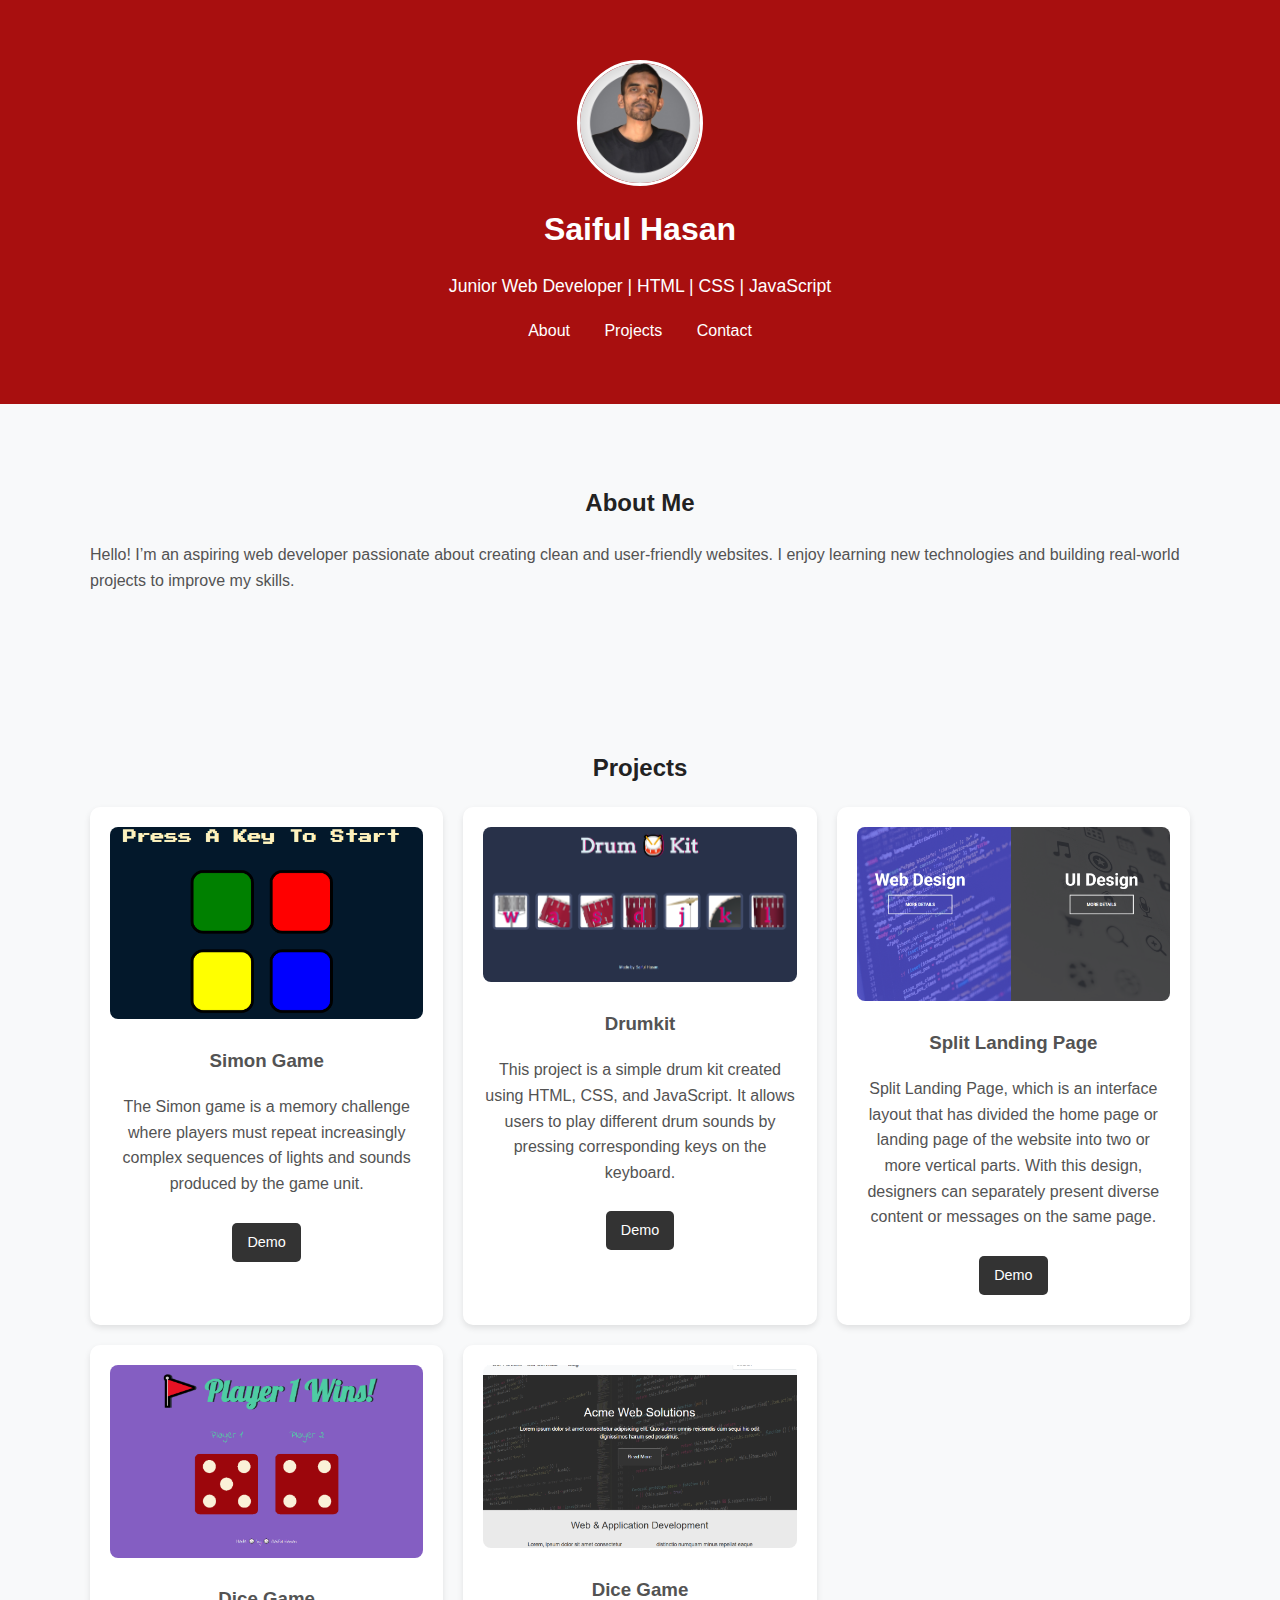
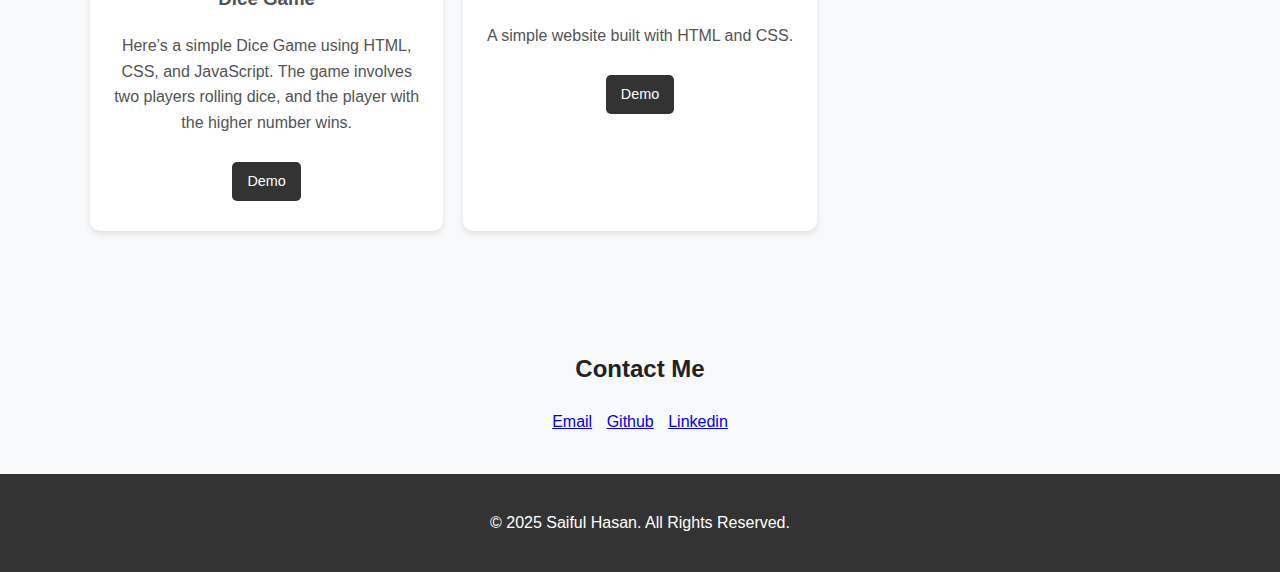
<file: index.html>
<!DOCTYPE html>
<html lang="en">

<head>
  <meta charset="UTF-8">
  <meta name="viewport" content="width=device-width, initial-scale=1.0">
  <title>Saiful Hasan | Web Developer</title>
  <link rel="icon" href="images/profile-photo.jpg">
  <link rel="stylesheet" href="style.css">
</head>

<body>
  <!-- Header -->
  <header>
    <div class="container">
      <img src="images/profile-photo.jpg" alt="Your Photo" class="profile-img">
      <h1>Saiful Hasan</h1>
      <p>Junior Web Developer | HTML | CSS | JavaScript</p>
      <nav>
        <a href="#about">About</a>
        <a href="#projects">Projects</a>
        <a href="#contact">Contact</a>
      </nav>
    </div>
  </header>

  <!-- About -->
  <section id="about">
    <div class="container">
      <h2>About Me</h2>
      <p>Hello! I’m an aspiring web developer passionate about creating clean and user-friendly websites. I enjoy
        learning new technologies and building real-world projects to improve my skills.</p>
    </div>
  </section>

  <!-- Projects -->
  <section id="projects">
    <div class="container">
      <h2>Projects</h2>
      <div class="projects">
        <div class="project">
          <img src="images/Screenshot 2025-08-25 151038.png" alt="Project One">
          <h3>Simon Game</h3>
          <p>The Simon game is a memory challenge where players must repeat increasingly complex sequences of lights and
            sounds produced by the game unit.</p>
          <a class="btn" href="Simon Game/index.html" target="_blank">Demo</a>

        </div>

        <div class="project">
          <img src="images/drumkit.png" alt="Project Two">
          <h3>Drumkit</h3>
          <p>This project is a simple drum kit created using HTML, CSS, and JavaScript. It allows users to play
            different drum sounds by pressing corresponding keys on the keyboard.</p>
          <a class="btn" href="DrumKit/index.html" target="_blank">Demo</a>

        </div>

        <div class="project">
          <img src="images/split page.png" alt="Project Three">
          <h3>Split Landing Page</h3>
          <p>Split Landing Page, which is an interface layout that has divided the home page or landing page of the
            website into two or more vertical parts. With this design, designers can separately present diverse content
            or messages on the same page.</p>
          <a class="btn" href="Split Landing Page/index.html" target="_blank">Demo</a>

        </div>

        <div class="project">
          <img src="images/dicegame.png" alt="Project Three">
          <h3>Dice Game</h3>
          <p>Here’s a simple Dice Game using HTML, CSS, and JavaScript. The game involves two players rolling dice, and
            the player with the higher number wins.</p>
          <a class="btn" href="Bosslevel/index.html" target="_blank">Demo</a>

        </div>

        <div class="project">
          <img src="images/grid project.png" alt="Project Three">
          <h3>Dice Game</h3>
          <p>A simple website built with HTML and CSS.</p>
          <a class="btn" href="gridproject/index.html" target="_blank">Demo</a>

        </div>
      </div>
    </div>
  </section>

  <!-- Contact -->
  <section id="contact">
    <div class="container-c">
      <h2>Contact Me</h2>
       <a href="mailto:saifulhasanhere@gmail.com">Email</a>
       <a href="https://github.com/saifulhasanhere" target="_blank">Github</a>
       <a href="https://www.linkedin.com/in/saiful-hasan-955668142" target="_blank">Linkedin</a>
    </div>
  </section>

  <!-- Footer -->
  <footer>
    <p>&copy; 2025 Saiful Hasan. All Rights Reserved.</p>
  </footer>
</body>

</html>
</file>
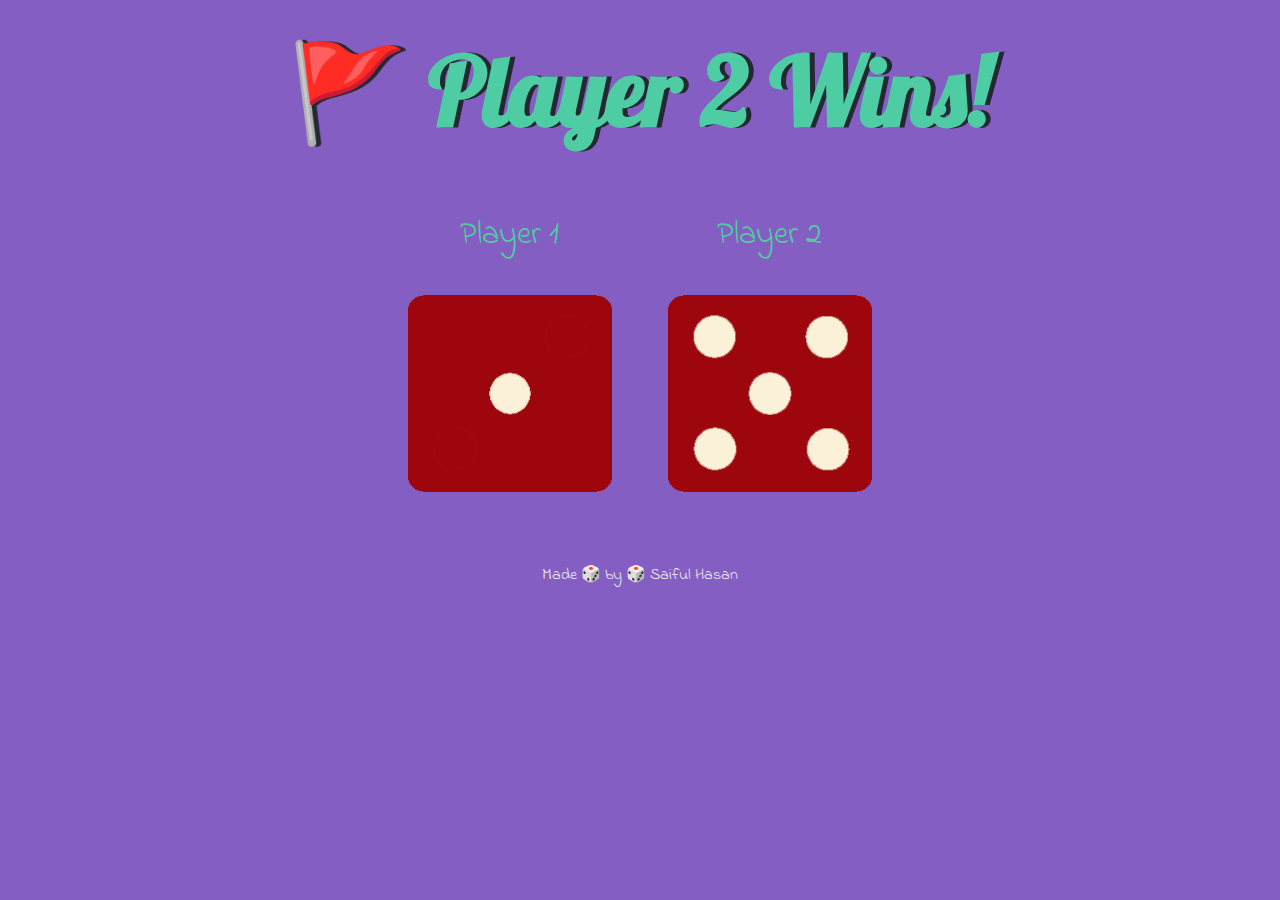
<file: Bosslevel/index.html>
<!DOCTYPE html>
<html lang="en">
<head>
    <meta charset="UTF-8">
    <meta name="viewport" content="width=device-width, initial-scale=1.0">
    <title>🚩 Dice Game</title>
    <link rel="stylesheet" href="style.css">
    <link href="https://fonts.googleapis.com/css?family=Indie+Flower|Lobster" rel="stylesheet">
</head>
<body>
    <div class="container">
        <h1>Refresh Me</h1>
  
        <div class="dice">
          <p>Player 1</p>
          <img class="img1" src="images/dice6.png">
        </div>
  
        <div class="dice">
          <p>Player 2</p>
          <img class="img2" src="images/dice6.png">
        </div>
  
      </div>

<script src="index.js"></script>    
</body>
<footer>
    Made 🎲 by 🎲 Saiful Hasan
  </footer>

</html>
</file>
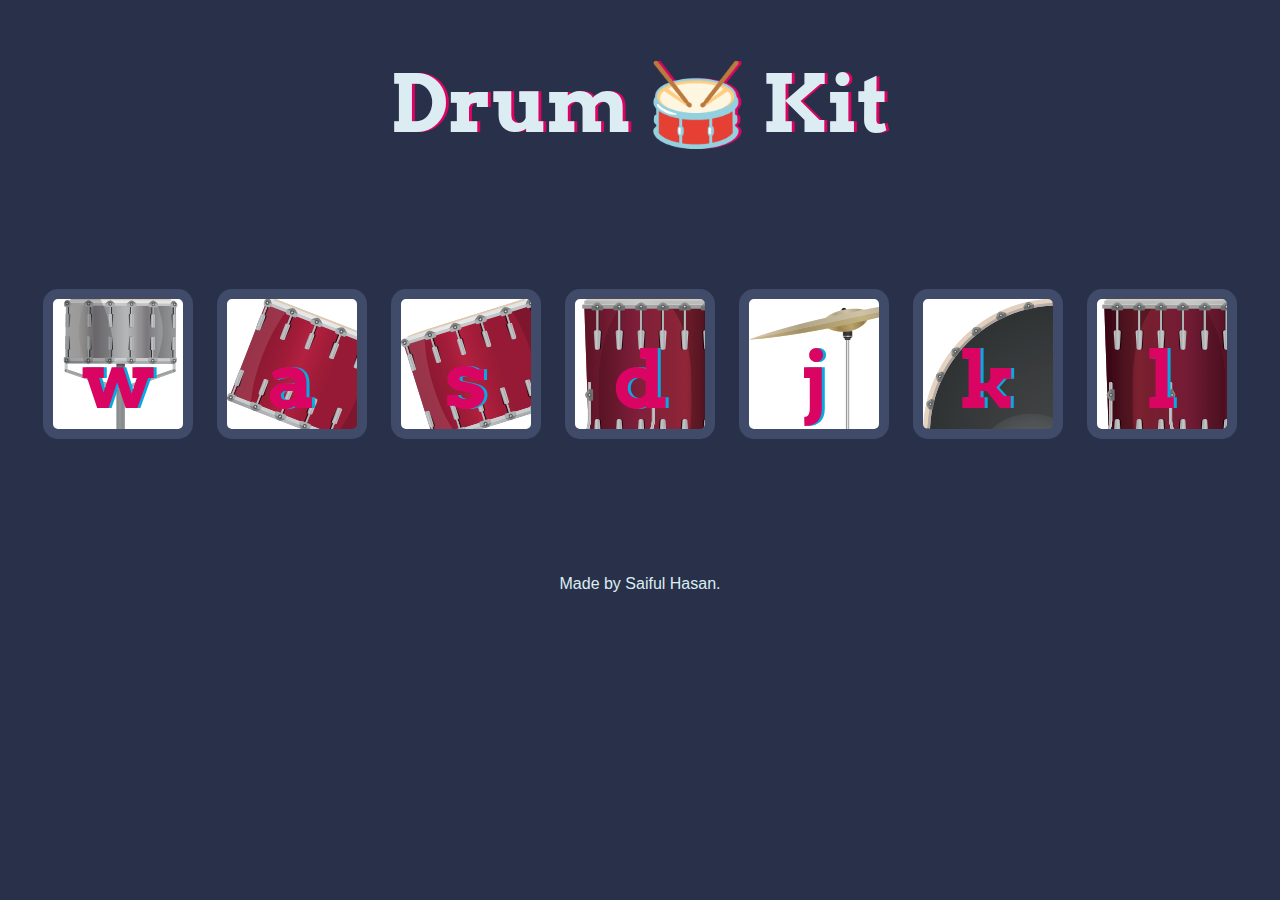
<file: DrumKit/index.html>
<!DOCTYPE html>
<html lang="en" dir="ltr">

<head>
  <meta charset="utf-8">
  <title>Drum Kit</title>
  <link rel="stylesheet" href="style.css">
  <link href="https://fonts.googleapis.com/css?family=Arvo" rel="stylesheet">
</head>

<body>

  <h1 id="title">Drum 🥁 Kit</h1>
  <div class="set">
    <button class="w drum">w</button>
    <button class="a drum">a</button>
    <button class="s drum">s</button>
    <button class="d drum">d</button>
    <button class="j drum">j</button>
    <button class="k drum">k</button>
    <button class="l drum">l</button>
  </div>


  <footer>
    Made by Saiful Hasan.
  </footer>

  <script src="index.js"></script>
</body>

</html>
</file>
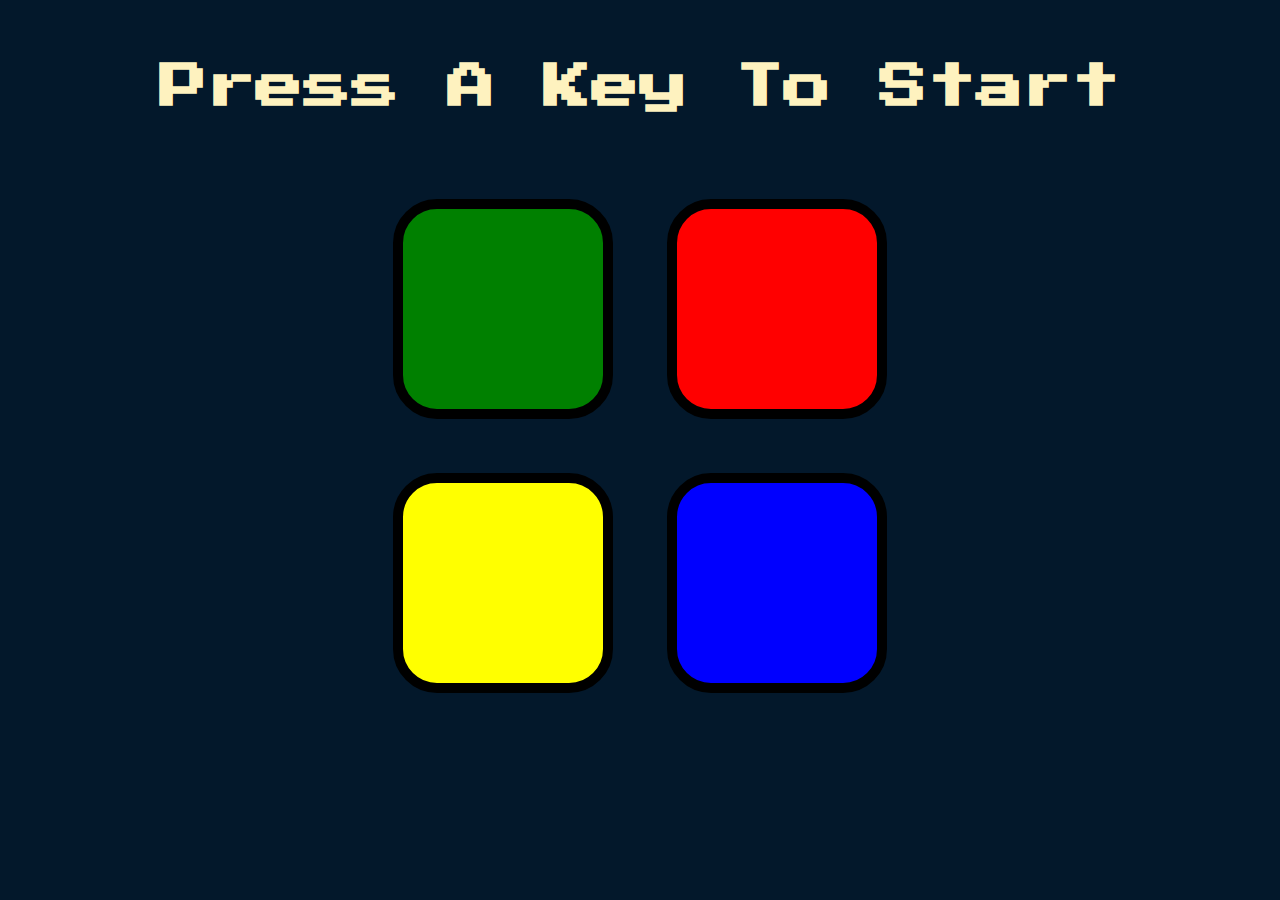
<file: Simon Game/index.html>
<!DOCTYPE html>
<html lang="en">
<head>
    <meta charset="UTF-8">
    <meta http-equiv="X-UA-Compatible" content="IE=edge">
    <meta name="viewport" content="width=device-width, initial-scale=1.0">
    <title>The Simon Game</title>
    <link rel="stylesheet" href="style.css">
    <link href="https://fonts.googleapis.com/css?family=Press+Start+2P" rel="stylesheet">
</head>
<body>

    <h1 id="level-title">Press A Key To Start</h1>

    <div class="container">
        <div class="row">
            <div type="button" id="green" class="btn green">

            </div>
            <div type="button" id="red" class="btn red">

            </div>
        </div>

        <div class="row">
            <div type="button" id="yellow" class="btn yellow">

            </div>
            <div type="button" id="blue" class="btn blue">
      
            </div>
        </div>
    </div>









<script src="https://ajax.googleapis.com/ajax/libs/jquery/3.6.0/jquery.min.js"></script>    
<script src="index.js"></script>
</body>
</html>
</file>
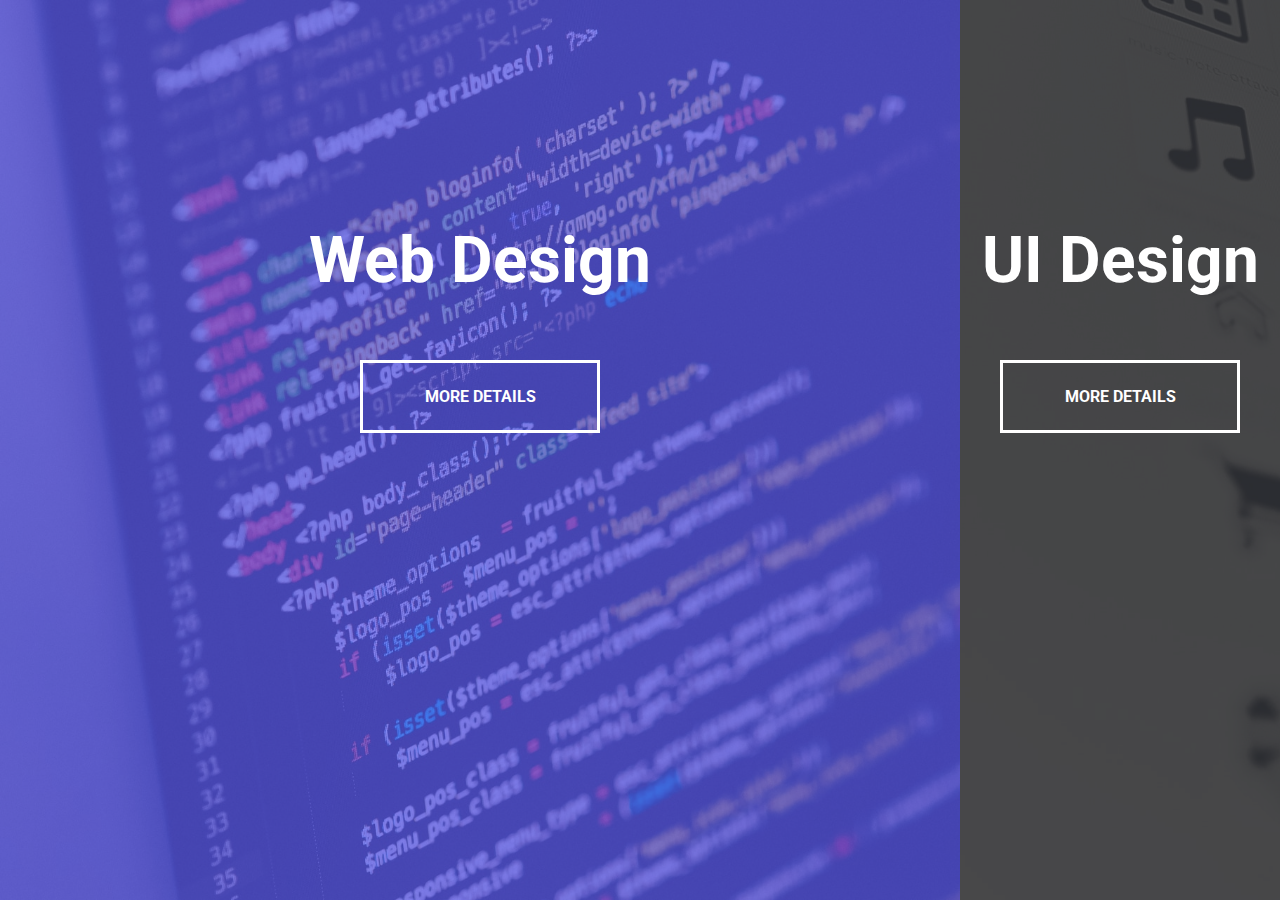
<file: Split Landing Page/index.html>
<!DOCTYPE html>
<html lang="en">
  <head>
    <meta charset="UTF-8" />
    <meta name="viewport" content="width=device-width, initial-scale=1.0" />
    <link rel="stylesheet" href="style.css" />
    <title>Split Landing Page</title>
  </head>
  <body>
    <div class="container">
      <div class="split left">
        <h1>Web Design</h1>
        <a href="#" class="btn">More Details</a>
      </div>
      <div class="split right">
        <h1>UI Design</h1>
        <a href="#" class="btn">More Details</a>
      </div>
    </div>

    <script src="script.js"></script>
  </body>
</html>
</file>
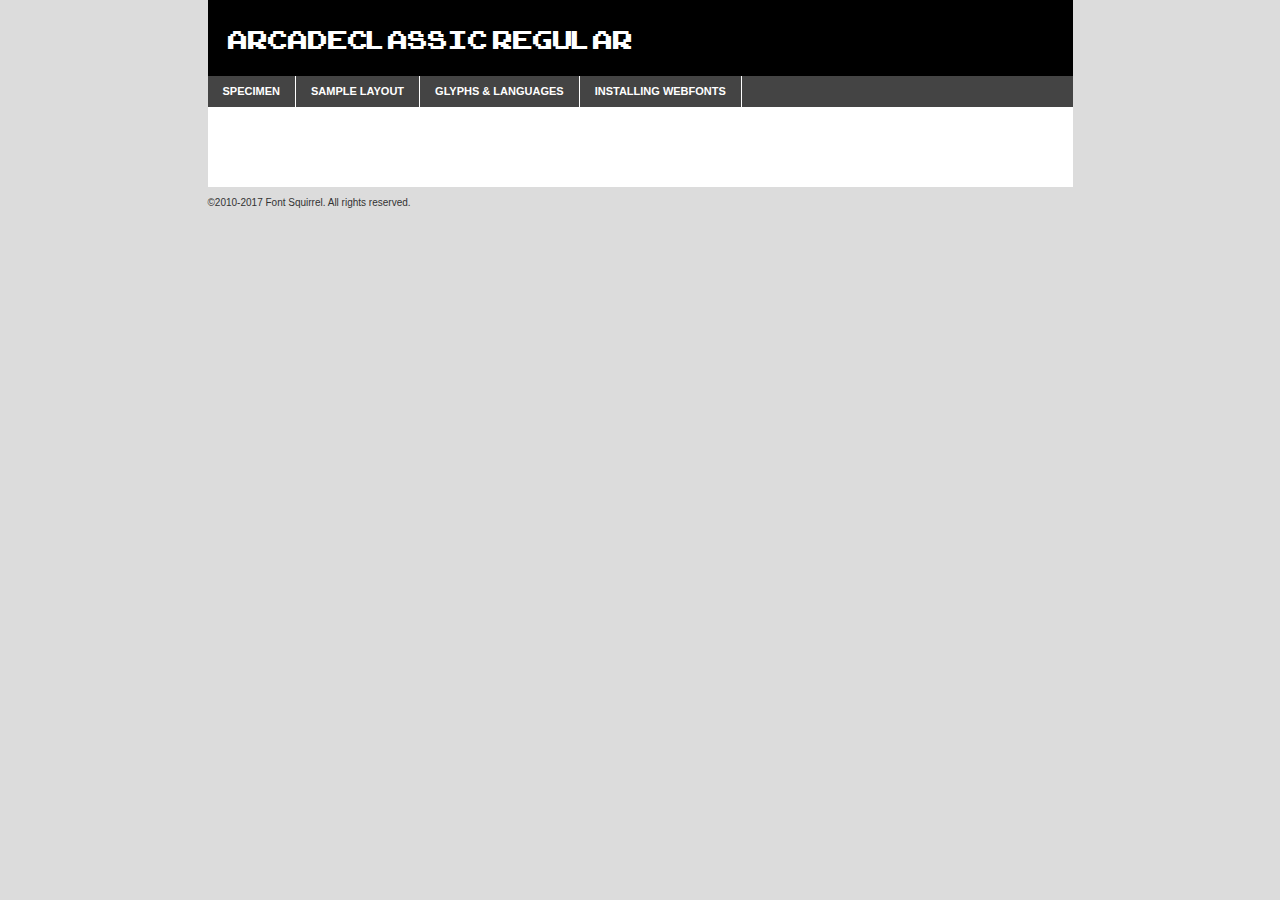
<file: Simon Game/webfontkit-20210630-031234/arcadeclassic-demo.html>
<!DOCTYPE html PUBLIC "-//W3C//DTD XHTML 1.0 Transitional//EN"
	"http://www.w3.org/TR/xhtml1/DTD/xhtml1-transitional.dtd">

<html xmlns="http://www.w3.org/1999/xhtml" xml:lang="en" lang="en">
<head>
	<meta http-equiv="Content-Type" content="text/html; charset=utf-8" />
	<script src="http://ajax.googleapis.com/ajax/libs/jquery/1.7.2/jquery.min.js" type="text/javascript" charset="utf-8"></script>
	<script type="text/javascript">
	(function($){$.fn.easyTabs=function(option){var param=jQuery.extend({fadeSpeed:"fast",defaultContent:1,activeClass:'active'},option);$(this).each(function(){var thisId="#"+this.id;if(param.defaultContent==''){param.defaultContent=1;}
	if(typeof param.defaultContent=="number")
	{var defaultTab=$(thisId+" .tabs li:eq("+(param.defaultContent-1)+") a").attr('href').substr(1);}else{var defaultTab=param.defaultContent;}
	$(thisId+" .tabs li a").each(function(){var tabToHide=$(this).attr('href').substr(1);$("#"+tabToHide).addClass('easytabs-tab-content');});hideAll();changeContent(defaultTab);function hideAll(){$(thisId+" .easytabs-tab-content").hide();}
	function changeContent(tabId){hideAll();$(thisId+" .tabs li").removeClass(param.activeClass);$(thisId+" .tabs li a[href=#"+tabId+"]").closest('li').addClass(param.activeClass);if(param.fadeSpeed!="none")
	{$(thisId+" #"+tabId).fadeIn(param.fadeSpeed);}else{$(thisId+" #"+tabId).show();}}
	$(thisId+" .tabs li").click(function(){var tabId=$(this).find('a').attr('href').substr(1);changeContent(tabId);return false;});});}})(jQuery);
	</script>
	<link rel="stylesheet" href="specimen_files/specimen_stylesheet.css" type="text/css" charset="utf-8" />
	<link rel="stylesheet" href="stylesheet.css" type="text/css" charset="utf-8" />

	<style type="text/css">
					body{
				font-family: 'arcadeclassicregular';
							}
		</style>

	<title>ArcadeClassic Regular Specimen</title>
	
	
	<script type="text/javascript" charset="utf-8">
		$(document).ready(function() {
			$('#container').easyTabs({defaultContent:1});
		});
	</script>
</head>

<body>
<div id="container">
	<div id="header">
		ArcadeClassic Regular	</div>
	<ul class="tabs">
		<li><a href="#specimen">Specimen</a></li>
		<li><a href="#layout">Sample Layout</a></li>
				<li><a href="#glyphs">Glyphs &amp; Languages</a></li>
		<li><a href="#installing">Installing Webfonts</a></li>
		
	</ul>
	
	<div id="main_content">

		
			<div id="specimen">
		
				<div class="section">
					<div class="grid12 firstcol">
						<div class="huge">AaBb</div>
					</div>
				</div>
		
				<div class="section">
					<div class="glyph_range">A&#x200B;B&#x200b;C&#x200b;D&#x200b;E&#x200b;F&#x200b;G&#x200b;H&#x200b;I&#x200b;J&#x200b;K&#x200b;L&#x200b;M&#x200b;N&#x200b;O&#x200b;P&#x200b;Q&#x200b;R&#x200b;S&#x200b;T&#x200b;U&#x200b;V&#x200b;W&#x200b;X&#x200b;Y&#x200b;Z&#x200b;a&#x200b;b&#x200b;c&#x200b;d&#x200b;e&#x200b;f&#x200b;g&#x200b;h&#x200b;i&#x200b;j&#x200b;k&#x200b;l&#x200b;m&#x200b;n&#x200b;o&#x200b;p&#x200b;q&#x200b;r&#x200b;s&#x200b;t&#x200b;u&#x200b;v&#x200b;w&#x200b;x&#x200b;y&#x200b;z&#x200b;1&#x200b;2&#x200b;3&#x200b;4&#x200b;5&#x200b;6&#x200b;7&#x200b;8&#x200b;9&#x200b;0&#x200b;&amp;&#x200b;.&#x200b;,&#x200b;?&#x200b;!&#x200b;&#64;&#x200b;(&#x200b;)&#x200b;#&#x200b;$&#x200b;%&#x200b;*&#x200b;+&#x200b;-&#x200b;=&#x200b;:&#x200b;;</div>
				</div>
				<div class="section">
					<div class="grid12 firstcol">
						<table class="sample_table">
							<tr><td>10</td><td class="size10">abcdefghijklmnopqrstuvwxyzABCDEFGHIJKLMNOPQRSTUVWXYZ0123456789abcdefghijklmnopqrstuvwxyzABCDEFGHIJKLMNOPQRSTUVWXYZ0123456789abcdefghijklmnopqrstuvwxyzABCDEFGHIJKLMNOPQRSTUVWXYZ</td></tr>
							<tr><td>11</td><td class="size11">abcdefghijklmnopqrstuvwxyzABCDEFGHIJKLMNOPQRSTUVWXYZ0123456789abcdefghijklmnopqrstuvwxyzABCDEFGHIJKLMNOPQRSTUVWXYZ0123456789abcdefghijklmnopqrstuvwxyzABCDEFGHIJKLMNOPQRSTUVWXYZ</td></tr>
							<tr><td>12</td><td class="size12">abcdefghijklmnopqrstuvwxyzABCDEFGHIJKLMNOPQRSTUVWXYZ0123456789abcdefghijklmnopqrstuvwxyzABCDEFGHIJKLMNOPQRSTUVWXYZ0123456789abcdefghijklmnopqrstuvwxyzABCDEFGHIJKLMNOPQRSTUVWXYZ</td></tr>
							<tr><td>13</td><td class="size13">abcdefghijklmnopqrstuvwxyzABCDEFGHIJKLMNOPQRSTUVWXYZ0123456789abcdefghijklmnopqrstuvwxyzABCDEFGHIJKLMNOPQRSTUVWXYZ0123456789abcdefghijklmnopqrstuvwxyzABCDEFGHIJKLMNOPQRSTUVWXYZ</td></tr>
							<tr><td>14</td><td class="size14">abcdefghijklmnopqrstuvwxyzABCDEFGHIJKLMNOPQRSTUVWXYZ0123456789abcdefghijklmnopqrstuvwxyzABCDEFGHIJKLMNOPQRSTUVWXYZ0123456789abcdefghijklmnopqrstuvwxyzABCDEFGHIJKLMNOPQRSTUVWXYZ</td></tr>
							<tr><td>16</td><td class="size16">abcdefghijklmnopqrstuvwxyzABCDEFGHIJKLMNOPQRSTUVWXYZ0123456789abcdefghijklmnopqrstuvwxyzABCDEFGHIJKLMNOPQRSTUVWXYZ</td></tr>
							<tr><td>18</td><td class="size18">abcdefghijklmnopqrstuvwxyzABCDEFGHIJKLMNOPQRSTUVWXYZ0123456789abcdefghijklmnopqrstuvwxyzABCDEFGHIJKLMNOPQRSTUVWXYZ</td></tr>
							<tr><td>20</td><td class="size20">abcdefghijklmnopqrstuvwxyzABCDEFGHIJKLMNOPQRSTUVWXYZ0123456789abcdefghijklmnopqrstuvwxyzABCDEFGHIJKLMNOPQRSTUVWXYZ</td></tr>
							<tr><td>24</td><td class="size24">abcdefghijklmnopqrstuvwxyzABCDEFGHIJKLMNOPQRSTUVWXYZ0123456789abcdefghijklmnopqrstuvwxyzABCDEFGHIJKLMNOPQRSTUVWXYZ</td></tr>
							<tr><td>30</td><td class="size30">abcdefghijklmnopqrstuvwxyzABCDEFGHIJKLMNOPQRSTUVWXYZ0123456789abcdefghijklmnopqrstuvwxyzABCDEFGHIJKLMNOPQRSTUVWXYZ</td></tr>
							<tr><td>36</td><td class="size36">abcdefghijklmnopqrstuvwxyzABCDEFGHIJKLMNOPQRSTUVWXYZ0123456789abcdefghijklmnopqrstuvwxyzABCDEFGHIJKLMNOPQRSTUVWXYZ</td></tr>
							<tr><td>48</td><td class="size48">abcdefghijklmnopqrstuvwxyzABCDEFGHIJKLMNOPQRSTUVWXYZ0123456789abcdefghijklmnopqrstuvwxyzABCDEFGHIJKLMNOPQRSTUVWXYZ</td></tr>
							<tr><td>60</td><td class="size60">abcdefghijklmnopqrstuvwxyzABCDEFGHIJKLMNOPQRSTUVWXYZ0123456789abcdefghijklmnopqrstuvwxyzABCDEFGHIJKLMNOPQRSTUVWXYZ</td></tr>
							<tr><td>72</td><td class="size72">abcdefghijklmnopqrstuvwxyzABCDEFGHIJKLMNOPQRSTUVWXYZ0123456789abcdefghijklmnopqrstuvwxyzABCDEFGHIJKLMNOPQRSTUVWXYZ</td></tr>
							<tr><td>90</td><td class="size90">abcdefghijklmnopqrstuvwxyzABCDEFGHIJKLMNOPQRSTUVWXYZ0123456789abcdefghijklmnopqrstuvwxyzABCDEFGHIJKLMNOPQRSTUVWXYZ</td></tr>
						</table>
				
					</div>
			
				</div>
		
		
		
								<div class="section" id="bodycomparison">


										<div id="xheight">
				<div class="fontbody">&#x25FC;&#x25FC;&#x25FC;&#x25FC;&#x25FC;&#x25FC;&#x25FC;&#x25FC;&#x25FC;&#x25FC;&#x25FC;&#x25FC;&#x25FC;&#x25FC;&#x25FC;&#x25FC;&#x25FC;&#x25FC;&#x25FC;&#x25FC;&#x25FC;&#x25FC;&#x25FC;&#x25FC;&#x25FC;&#x25FC;&#x25FC;&#x25FC;&#x25FC;&#x25FC;&#x25FC;&#x25FC;&#x25FC;&#x25FC;&#x25FC;&#x25FC;&#x25FC;&#x25FC;&#x25FC;&#x25FC;&#x25FC;&#x25FC;&#x25FC;&#x25FC;&#x25FC;&#x25FC;&#x25FC;&#x25FC;&#x25FC;&#x25FC;&#x25FC;&#x25FC;&#x25FC;&#x25FC;&#x25FC;&#x25FC;&#x25FC;&#x25FC;&#x25FC;&#x25FC;&#x25FC;&#x25FC;&#x25FC;&#x25FC;&#x25FC;&#x25FC;&#x25FC;&#x25FC;&#x25FC;&#x25FC;&#x25FC;&#x25FC;&#x25FC;&#x25FC;&#x25FC;&#x25FC;&#x25FC;&#x25FC;&#x25FC;&#x25FC;&#x25FC;&#x25FC;&#x25FC;&#x25FC;&#x25FC;&#x25FC;&#x25FC;&#x25FC;&#x25FC;&#x25FC;&#x25FC;&#x25FC;&#x25FC;&#x25FC;&#x25FC;&#x25FC;&#x25FC;&#x25FC;&#x25FC;body</div><div class="arialbody">body</div><div class="verdanabody">body</div><div class="georgiabody">body</div></div>
										<div class="fontbody" style="z-index:1">
											body<span>ArcadeClassic Regular</span>
										</div>
										<div class="arialbody" style="z-index:1">
											body<span>Arial</span>
										</div>
										<div class="verdanabody" style="z-index:1">
											body<span>Verdana</span>
										</div>
										<div class="georgiabody" style="z-index:1">
											body<span>Georgia</span>
										</div>



								</div>
		
		
				<div class="section psample psample_row1" id="">
					
					<div class="grid2 firstcol">
						<p class="size10"><span>10.</span>Aenean lacinia bibendum nulla sed consectetur. Fusce dapibus, tellus ac cursus commodo, tortor mauris condimentum nibh, ut fermentum massa justo sit amet risus. Nullam id dolor id nibh ultricies vehicula ut id elit. Cum sociis natoque penatibus et magnis dis parturient montes, nascetur ridiculus mus. Nulla vitae elit libero, a pharetra augue.</p>
			
					</div>
					<div class="grid3">
						<p class="size11"><span>11.</span>Aenean lacinia bibendum nulla sed consectetur. Fusce dapibus, tellus ac cursus commodo, tortor mauris condimentum nibh, ut fermentum massa justo sit amet risus. Nullam id dolor id nibh ultricies vehicula ut id elit. Cum sociis natoque penatibus et magnis dis parturient montes, nascetur ridiculus mus. Nulla vitae elit libero, a pharetra augue.</p>
			
					</div>
					<div class="grid3">
						<p class="size12"><span>12.</span>Aenean lacinia bibendum nulla sed consectetur. Fusce dapibus, tellus ac cursus commodo, tortor mauris condimentum nibh, ut fermentum massa justo sit amet risus. Nullam id dolor id nibh ultricies vehicula ut id elit. Cum sociis natoque penatibus et magnis dis parturient montes, nascetur ridiculus mus. Nulla vitae elit libero, a pharetra augue.</p>
			
					</div>
					<div class="grid4">
						<p class="size13"><span>13.</span>Aenean lacinia bibendum nulla sed consectetur. Fusce dapibus, tellus ac cursus commodo, tortor mauris condimentum nibh, ut fermentum massa justo sit amet risus. Nullam id dolor id nibh ultricies vehicula ut id elit. Cum sociis natoque penatibus et magnis dis parturient montes, nascetur ridiculus mus. Nulla vitae elit libero, a pharetra augue.</p>
			
					</div>
					<div class="white_blend"></div>
					
				</div>
				<div class="section psample psample_row2" id="">
					<div class="grid3 firstcol">
						<p class="size14"><span>14.</span>Aenean lacinia bibendum nulla sed consectetur. Fusce dapibus, tellus ac cursus commodo, tortor mauris condimentum nibh, ut fermentum massa justo sit amet risus. Nullam id dolor id nibh ultricies vehicula ut id elit. Cum sociis natoque penatibus et magnis dis parturient montes, nascetur ridiculus mus. Nulla vitae elit libero, a pharetra augue.</p>
			
					</div>
					<div class="grid4">
						<p class="size16"><span>16.</span>Aenean lacinia bibendum nulla sed consectetur. Fusce dapibus, tellus ac cursus commodo, tortor mauris condimentum nibh, ut fermentum massa justo sit amet risus. Nullam id dolor id nibh ultricies vehicula ut id elit. Cum sociis natoque penatibus et magnis dis parturient montes, nascetur ridiculus mus. Nulla vitae elit libero, a pharetra augue.</p>
			
					</div>
					<div class="grid5">
						<p class="size18"><span>18.</span>Aenean lacinia bibendum nulla sed consectetur. Fusce dapibus, tellus ac cursus commodo, tortor mauris condimentum nibh, ut fermentum massa justo sit amet risus. Nullam id dolor id nibh ultricies vehicula ut id elit. Cum sociis natoque penatibus et magnis dis parturient montes, nascetur ridiculus mus. Nulla vitae elit libero, a pharetra augue.</p>
			
					</div>

					<div class="white_blend"></div>

				</div>
				
				<div class="section psample psample_row3" id="">
					<div class="grid5 firstcol">
						<p class="size20"><span>20.</span>Aenean lacinia bibendum nulla sed consectetur. Fusce dapibus, tellus ac cursus commodo, tortor mauris condimentum nibh, ut fermentum massa justo sit amet risus. Nullam id dolor id nibh ultricies vehicula ut id elit. Cum sociis natoque penatibus et magnis dis parturient montes, nascetur ridiculus mus. Nulla vitae elit libero, a pharetra augue.</p>
					</div>
					<div class="grid7">
						<p class="size24"><span>24.</span>Aenean lacinia bibendum nulla sed consectetur. Fusce dapibus, tellus ac cursus commodo, tortor mauris condimentum nibh, ut fermentum massa justo sit amet risus. Nullam id dolor id nibh ultricies vehicula ut id elit. Cum sociis natoque penatibus et magnis dis parturient montes, nascetur ridiculus mus. Nulla vitae elit libero, a pharetra augue.</p>
					</div>
					
					<div class="white_blend"></div>
					
				</div>
				
				<div class="section psample psample_row4" id="">
					<div class="grid12 firstcol">
						<p class="size30"><span>30.</span>Aenean lacinia bibendum nulla sed consectetur. Fusce dapibus, tellus ac cursus commodo, tortor mauris condimentum nibh, ut fermentum massa justo sit amet risus. Nullam id dolor id nibh ultricies vehicula ut id elit. Cum sociis natoque penatibus et magnis dis parturient montes, nascetur ridiculus mus. Nulla vitae elit libero, a pharetra augue.</p>
					</div>
					<div class="white_blend"></div>
					
				</div>
				
				
				
				<div class="section psample psample_row1 fullreverse">
					<div class="grid2 firstcol">
						<p class="size10"><span>10.</span>Aenean lacinia bibendum nulla sed consectetur. Fusce dapibus, tellus ac cursus commodo, tortor mauris condimentum nibh, ut fermentum massa justo sit amet risus. Nullam id dolor id nibh ultricies vehicula ut id elit. Cum sociis natoque penatibus et magnis dis parturient montes, nascetur ridiculus mus. Nulla vitae elit libero, a pharetra augue.</p>
			
					</div>
					<div class="grid3">
						<p class="size11"><span>11.</span>Aenean lacinia bibendum nulla sed consectetur. Fusce dapibus, tellus ac cursus commodo, tortor mauris condimentum nibh, ut fermentum massa justo sit amet risus. Nullam id dolor id nibh ultricies vehicula ut id elit. Cum sociis natoque penatibus et magnis dis parturient montes, nascetur ridiculus mus. Nulla vitae elit libero, a pharetra augue.</p>
			
					</div>
					<div class="grid3">
						<p class="size12"><span>12.</span>Aenean lacinia bibendum nulla sed consectetur. Fusce dapibus, tellus ac cursus commodo, tortor mauris condimentum nibh, ut fermentum massa justo sit amet risus. Nullam id dolor id nibh ultricies vehicula ut id elit. Cum sociis natoque penatibus et magnis dis parturient montes, nascetur ridiculus mus. Nulla vitae elit libero, a pharetra augue.</p>
			
					</div>
					<div class="grid4">
						<p class="size13"><span>13.</span>Aenean lacinia bibendum nulla sed consectetur. Fusce dapibus, tellus ac cursus commodo, tortor mauris condimentum nibh, ut fermentum massa justo sit amet risus. Nullam id dolor id nibh ultricies vehicula ut id elit. Cum sociis natoque penatibus et magnis dis parturient montes, nascetur ridiculus mus. Nulla vitae elit libero, a pharetra augue.</p>
			
					</div>
					<div class="black_blend"></div>
					
				</div>
				
				<div class="section psample psample_row2 fullreverse">
					<div class="grid3 firstcol">
						<p class="size14"><span>14.</span>Aenean lacinia bibendum nulla sed consectetur. Fusce dapibus, tellus ac cursus commodo, tortor mauris condimentum nibh, ut fermentum massa justo sit amet risus. Nullam id dolor id nibh ultricies vehicula ut id elit. Cum sociis natoque penatibus et magnis dis parturient montes, nascetur ridiculus mus. Nulla vitae elit libero, a pharetra augue.</p>
			
					</div>
					<div class="grid4">
						<p class="size16"><span>16.</span>Aenean lacinia bibendum nulla sed consectetur. Fusce dapibus, tellus ac cursus commodo, tortor mauris condimentum nibh, ut fermentum massa justo sit amet risus. Nullam id dolor id nibh ultricies vehicula ut id elit. Cum sociis natoque penatibus et magnis dis parturient montes, nascetur ridiculus mus. Nulla vitae elit libero, a pharetra augue.</p>
			
					</div>
					<div class="grid5">
						<p class="size18"><span>18.</span>Aenean lacinia bibendum nulla sed consectetur. Fusce dapibus, tellus ac cursus commodo, tortor mauris condimentum nibh, ut fermentum massa justo sit amet risus. Nullam id dolor id nibh ultricies vehicula ut id elit. Cum sociis natoque penatibus et magnis dis parturient montes, nascetur ridiculus mus. Nulla vitae elit libero, a pharetra augue.</p>
			
					</div>
					<div class="black_blend"></div>

				</div>
				
				<div class="section psample fullreverse psample_row3" id="">
					<div class="grid5 firstcol">
						<p class="size20"><span>20.</span>Aenean lacinia bibendum nulla sed consectetur. Fusce dapibus, tellus ac cursus commodo, tortor mauris condimentum nibh, ut fermentum massa justo sit amet risus. Nullam id dolor id nibh ultricies vehicula ut id elit. Cum sociis natoque penatibus et magnis dis parturient montes, nascetur ridiculus mus. Nulla vitae elit libero, a pharetra augue.</p>
					</div>
					<div class="grid7">
						<p class="size24"><span>24.</span>Aenean lacinia bibendum nulla sed consectetur. Fusce dapibus, tellus ac cursus commodo, tortor mauris condimentum nibh, ut fermentum massa justo sit amet risus. Nullam id dolor id nibh ultricies vehicula ut id elit. Cum sociis natoque penatibus et magnis dis parturient montes, nascetur ridiculus mus. Nulla vitae elit libero, a pharetra augue.</p>
					</div>
					
					<div class="black_blend"></div>
					
				</div>
				
				<div class="section psample fullreverse psample_row4" id="" style="border-bottom: 20px #000 solid;">
					<div class="grid12 firstcol">
						<p class="size30"><span>30.</span>Aenean lacinia bibendum nulla sed consectetur. Fusce dapibus, tellus ac cursus commodo, tortor mauris condimentum nibh, ut fermentum massa justo sit amet risus. Nullam id dolor id nibh ultricies vehicula ut id elit. Cum sociis natoque penatibus et magnis dis parturient montes, nascetur ridiculus mus. Nulla vitae elit libero, a pharetra augue.</p>
					</div>
					<div class="black_blend"></div>
					
				</div>
				
				
				
				
			</div>
			
			<div id="layout">
				
				<div class="section">
					
					<div class="grid12 firstcol">
						<h1>Lorem Ipsum Dolor</h1>
						<h2>Etiam porta sem malesuada magna mollis euismod</h2>
						
						<p class="byline">By <a href="#link">Aenean Lacinia</a></p>
					</div>
				</div>
				<div class="section">
					<div class="grid8 firstcol">
						<p class="large">Donec sed odio dui. Morbi leo risus, porta ac consectetur ac, vestibulum at eros. Fusce dapibus, tellus ac cursus commodo, tortor mauris condimentum nibh, ut fermentum massa justo sit amet risus. </p>

						
						<h3>Pellentesque ornare sem</h3>

						<p>Maecenas sed diam eget risus varius blandit sit amet non magna. Maecenas faucibus mollis interdum. Donec ullamcorper nulla non metus auctor fringilla. Nullam id dolor id nibh ultricies vehicula ut id elit. Nullam id dolor id nibh ultricies vehicula ut id elit. </p>

						<p>Aenean eu leo quam. Pellentesque ornare sem lacinia quam venenatis vestibulum. Lorem ipsum dolor sit amet, consectetur adipiscing elit. Cum sociis natoque penatibus et magnis dis parturient montes, nascetur ridiculus mus. </p>

						<p>Nulla vitae elit libero, a pharetra augue. Praesent commodo cursus magna, vel scelerisque nisl consectetur et. Aenean lacinia bibendum nulla sed consectetur. </p>

						<p>Nullam quis risus eget urna mollis ornare vel eu leo. Nullam quis risus eget urna mollis ornare vel eu leo. Maecenas sed diam eget risus varius blandit sit amet non magna. Donec ullamcorper nulla non metus auctor fringilla. </p>

						<h3>Cras mattis consectetur</h3>

						<p>Aenean eu leo quam. Pellentesque ornare sem lacinia quam venenatis vestibulum. Aenean lacinia bibendum nulla sed consectetur. Integer posuere erat a ante venenatis dapibus posuere velit aliquet. Cras mattis consectetur purus sit amet fermentum. </p>

						<p>Nullam id dolor id nibh ultricies vehicula ut id elit. Nullam quis risus eget urna mollis ornare vel eu leo. Cras mattis consectetur purus sit amet fermentum.</p>
					</div>
					
					<div class="grid4 sidebar">
						
						<div class="box reverse">
							<p class="last">Nullam quis risus eget urna mollis ornare vel eu leo. Donec ullamcorper nulla non metus auctor fringilla. Cras mattis consectetur purus sit amet fermentum. Sed posuere consectetur est at lobortis. Lorem ipsum dolor sit amet, consectetur adipiscing elit. </p>
						</div>
						
						<p class="caption">Maecenas sed diam eget risus varius.</p>

						<p>Vestibulum id ligula porta felis euismod semper. Integer posuere erat a ante venenatis dapibus posuere velit aliquet. Vestibulum id ligula porta felis euismod semper. Sed posuere consectetur est at lobortis. Maecenas sed diam eget risus varius blandit sit amet non magna. Fusce dapibus, tellus ac cursus commodo, tortor mauris condimentum nibh, ut fermentum massa justo sit amet risus. </p>

					

						<p>Duis mollis, est non commodo luctus, nisi erat porttitor ligula, eget lacinia odio sem nec elit. Aenean lacinia bibendum nulla sed consectetur. Vivamus sagittis lacus vel augue laoreet rutrum faucibus dolor auctor. Aenean lacinia bibendum nulla sed consectetur. Nullam quis risus eget urna mollis ornare vel eu leo. </p>

						<p>Praesent commodo cursus magna, vel scelerisque nisl consectetur et. Donec ullamcorper nulla non metus auctor fringilla. Maecenas faucibus mollis interdum. Fusce dapibus, tellus ac cursus commodo, tortor mauris condimentum nibh, ut fermentum massa justo sit amet risus. </p>

					</div>
				</div>
				
			</div>


			



		<div id="glyphs">
			<div class="section">
				<div class="grid12 firstcol">
			
				<h1>Language Support</h1>
				<p>The subset of ArcadeClassic Regular in this kit supports the following languages:<br />
			
					English, Arrernte, Bislama, Cebuano, Fijian, Gilbertese, Hmong, Ibanag, Iloko_ilokano, Interglossa_glosa, Interlingua, Lojban, Norfolk_pitcairnese, Oromo, Rotokas, Seychelles_creole, Shona, Somali, Southern_ndebele, Swahili, Swati_swazi, Tok_pisin, Warlpiri, Xhosa, Zulu, Latinbasic, Demo				</p>
				<h1>Glyph Chart</h1>
				<p>The subset of ArcadeClassic Regular in this kit includes all the glyphs listed below. Unicode entities are included above each glyph to help you insert individual characters into your layout.</p>
				<div id="glyph_chart">
			
																				 <div><p>&amp;#13;</p>&#13;</div>
																				 <div><p>&amp;#32;</p>&#32;</div>
																				 <div><p>&amp;#33;</p>&#33;</div>
																				 <div><p>&amp;#48;</p>&#48;</div>
																				 <div><p>&amp;#49;</p>&#49;</div>
																				 <div><p>&amp;#50;</p>&#50;</div>
																				 <div><p>&amp;#51;</p>&#51;</div>
																				 <div><p>&amp;#52;</p>&#52;</div>
																				 <div><p>&amp;#53;</p>&#53;</div>
																				 <div><p>&amp;#54;</p>&#54;</div>
																				 <div><p>&amp;#55;</p>&#55;</div>
																				 <div><p>&amp;#56;</p>&#56;</div>
																				 <div><p>&amp;#57;</p>&#57;</div>
																				 <div><p>&amp;#65;</p>&#65;</div>
																				 <div><p>&amp;#66;</p>&#66;</div>
																				 <div><p>&amp;#67;</p>&#67;</div>
																				 <div><p>&amp;#68;</p>&#68;</div>
																				 <div><p>&amp;#69;</p>&#69;</div>
																				 <div><p>&amp;#70;</p>&#70;</div>
																				 <div><p>&amp;#71;</p>&#71;</div>
																				 <div><p>&amp;#72;</p>&#72;</div>
																				 <div><p>&amp;#73;</p>&#73;</div>
																				 <div><p>&amp;#74;</p>&#74;</div>
																				 <div><p>&amp;#75;</p>&#75;</div>
																				 <div><p>&amp;#76;</p>&#76;</div>
																				 <div><p>&amp;#77;</p>&#77;</div>
																				 <div><p>&amp;#78;</p>&#78;</div>
																				 <div><p>&amp;#79;</p>&#79;</div>
																				 <div><p>&amp;#80;</p>&#80;</div>
																				 <div><p>&amp;#81;</p>&#81;</div>
																				 <div><p>&amp;#82;</p>&#82;</div>
																				 <div><p>&amp;#83;</p>&#83;</div>
																				 <div><p>&amp;#84;</p>&#84;</div>
																				 <div><p>&amp;#85;</p>&#85;</div>
																				 <div><p>&amp;#86;</p>&#86;</div>
																				 <div><p>&amp;#87;</p>&#87;</div>
																				 <div><p>&amp;#88;</p>&#88;</div>
																				 <div><p>&amp;#89;</p>&#89;</div>
																				 <div><p>&amp;#90;</p>&#90;</div>
																				 <div><p>&amp;#97;</p>&#97;</div>
																				 <div><p>&amp;#98;</p>&#98;</div>
																				 <div><p>&amp;#99;</p>&#99;</div>
																				 <div><p>&amp;#100;</p>&#100;</div>
																				 <div><p>&amp;#101;</p>&#101;</div>
																				 <div><p>&amp;#102;</p>&#102;</div>
																				 <div><p>&amp;#103;</p>&#103;</div>
																				 <div><p>&amp;#104;</p>&#104;</div>
																				 <div><p>&amp;#105;</p>&#105;</div>
																				 <div><p>&amp;#106;</p>&#106;</div>
																				 <div><p>&amp;#107;</p>&#107;</div>
																				 <div><p>&amp;#108;</p>&#108;</div>
																				 <div><p>&amp;#109;</p>&#109;</div>
																				 <div><p>&amp;#110;</p>&#110;</div>
																				 <div><p>&amp;#111;</p>&#111;</div>
																				 <div><p>&amp;#112;</p>&#112;</div>
																				 <div><p>&amp;#113;</p>&#113;</div>
																				 <div><p>&amp;#114;</p>&#114;</div>
																				 <div><p>&amp;#115;</p>&#115;</div>
																				 <div><p>&amp;#116;</p>&#116;</div>
																				 <div><p>&amp;#117;</p>&#117;</div>
																				 <div><p>&amp;#118;</p>&#118;</div>
																				 <div><p>&amp;#119;</p>&#119;</div>
																				 <div><p>&amp;#120;</p>&#120;</div>
																				 <div><p>&amp;#121;</p>&#121;</div>
																				 <div><p>&amp;#122;</p>&#122;</div>
																				 <div><p>&amp;#160;</p>&#160;</div>
																				 <div><p>&amp;#8192;</p>&#8192;</div>
																				 <div><p>&amp;#8193;</p>&#8193;</div>
																				 <div><p>&amp;#8194;</p>&#8194;</div>
																				 <div><p>&amp;#8195;</p>&#8195;</div>
																				 <div><p>&amp;#8196;</p>&#8196;</div>
																				 <div><p>&amp;#8197;</p>&#8197;</div>
																				 <div><p>&amp;#8198;</p>&#8198;</div>
																				 <div><p>&amp;#8199;</p>&#8199;</div>
																				 <div><p>&amp;#8200;</p>&#8200;</div>
																				 <div><p>&amp;#8201;</p>&#8201;</div>
																				 <div><p>&amp;#8202;</p>&#8202;</div>
																				 <div><p>&amp;#8239;</p>&#8239;</div>
																				 <div><p>&amp;#8287;</p>&#8287;</div>
																				 <div><p>&amp;#9724;</p>&#9724;</div>
																																						</div>	
				</div>
		
		
			</div>
		</div>
		
		
		<div id="specs">
			
		</div>
	
		<div id="installing">
			<div class="section">
				<div class="grid7 firstcol">
					<h1>Installing Webfonts</h1>
					
					<p>Webfonts are supported by all major browser platforms but not all in the same way. There are currently four different font formats that must be included in order to target all browsers. This includes TTF, WOFF, EOT and SVG.</p>
					
					<h2>1. Upload your webfonts</h2>
					<p>You must upload your webfont kit to your website. They should be in or near the same directory as your CSS files.</p>
					
					<h2>2. Include the webfont stylesheet</h2>
					<p>A special CSS @font-face declaration helps the various browsers select the appropriate font it needs without causing you a bunch of headaches. Learn more about this syntax by reading the <a href="https://www.fontspring.com/blog/further-hardening-of-the-bulletproof-syntax">Fontspring blog post</a> about it. The code for it is as follows:</p>


<code>
@font-face{ 
	font-family: 'MyWebFont';
	src: url('WebFont.eot');
	src: url('WebFont.eot?#iefix') format('embedded-opentype'),
	     url('WebFont.woff') format('woff'),
	     url('WebFont.ttf') format('truetype'),
	     url('WebFont.svg#webfont') format('svg');
}
</code>

	<p>We've already gone ahead and generated the code for you. All you have to do is link to the stylesheet in your HTML, like this:</p>
	<code>&lt;link rel=&quot;stylesheet&quot; href=&quot;stylesheet.css&quot; type=&quot;text/css&quot; charset=&quot;utf-8&quot; /&gt;</code>

					<h2>3. Modify your own stylesheet</h2>
					<p>To take advantage of your new fonts, you must tell your stylesheet to use them. Look at the original @font-face declaration above and find the property called "font-family." The name linked there will be what you use to reference the font. Prepend that webfont name to the font stack in the "font-family" property, inside the selector you want to change. For example:</p>
<code>p { font-family: 'WebFont', Arial, sans-serif; }</code>

<h2>4. Test</h2>
<p>Getting webfonts to work cross-browser <em>can</em> be tricky. Use the information in the sidebar to help you if you find that fonts aren't loading in a particular browser.</p>
				</div>
				
				<div class="grid5 sidebar">
					<div class="box">
						<h2>Troubleshooting<br />Font-Face Problems</h2>
						<p>Having trouble getting your webfonts to load in your new website? Here are some tips to sort out what might be the problem.</p>

						<h3>Fonts not showing in any browser</h3>

						<p>This sounds like you need to work on the plumbing. You either did not upload the fonts to the correct directory, or you did not link the fonts properly in the CSS. If you've confirmed that all this is correct and you still have a problem, take a look at your .htaccess file and see if requests are getting intercepted.</p>

						<h3>Fonts not loading in iPhone or iPad</h3>

						<p>The most common problem here is that you are serving the fonts from an IIS server. IIS refuses to serve files that have unknown MIME types. If that is the case, you must set the MIME type for SVG to "image/svg+xml" in the server settings. Follow these instructions from Microsoft if you need help.</p>

						<h3>Fonts not loading in Firefox</h3>

						<p>The primary reason for this failure? You are still using a version Firefox older than 3.5. So upgrade already! If that isn't it, then you are very likely serving fonts from a different domain. Firefox requires that all font assets be served from the same domain. Lastly it is possible that you need to add WOFF to your list of MIME types (if you are serving via IIS.)</p>

						<h3>Fonts not loading in IE</h3>

						<p>Are you looking at Internet Explorer on an actual Windows machine or are you cheating by using a service like Adobe BrowserLab? Many of these screenshot services do not render @font-face for IE. Best to test it on a real machine.</p>

						<h3>Fonts not loading in IE9</h3>

						<p>IE9, like Firefox, requires that fonts be served from the same domain as the website. Make sure that is the case.</p>
					</div>
				</div>
			</div>
			
		</div>
	
	</div>
	<div id="footer">
		<p>&copy;2010-2017 Font Squirrel. All rights reserved.</p>
	</div>
</div>
</body>
</html>
</file>
<file: style.css>
/* General Styles */
body {
  font-family: 'Segoe UI', Tahoma, Geneva, Verdana, sans-serif;
  margin: 0;
  padding: 0;
  background: #f8f9fa;
  color: #535353;
  line-height: 1.6;
}

.container {
  width: 90%;
  max-width: 1100px;
  margin: auto;
  overflow: hidden;
  padding: 20px;
}

/* Header */
header {
  background: #a80f0f;
  color: #fff;
  text-align: center;
  padding: 40px 20px;
}
header h1 {
  margin: 10px 0;
}
header p {
  font-size: 1.1rem;
}
.profile-img {
  width: 120px;
  height: 120px;
  border-radius: 50%;
  object-fit: cover;
  border: 3px solid #fff;
}
nav a {
  color: #fff;
  margin: 0 15px;
  text-decoration: none;
}
nav a:hover {
  text-decoration: underline;
}

/* Sections */
section {
  padding: 40px 0;
}
h2 {
  text-align: center;
  margin-bottom: 20px;
  color: #222;
}

/* Projects */
.projects {
  display: grid;
  grid-template-columns: repeat(auto-fit, minmax(280px, 1fr));
  gap: 20px;
}
.project {
  background: #fff;
  padding: 20px;
  border-radius: 10px;
  box-shadow: 0 3px 6px rgba(0,0,0,0.1);
  text-align: center;
}
.project img {
  max-width: 100%;
  border-radius: 8px;
}
.btn {
  display: inline-block;
  margin: 10px 5px;
  padding: 8px 15px;
  background: #333;
  color: #fff;
  border-radius: 5px;
  text-decoration: none;
  font-size: 0.9rem;
}
.btn:hover {
  background: #555;
}

.container-c {
  text-align: center;
}

.container-c a {
  margin: 0px 5px;
}

/* Footer */
footer {
  text-align: center;
  background: #333;
  color: #fff;
  padding: 20px;
}
</file>
<file: Bosslevel/style.css>
.container {
    width: 70%;
    margin: auto;
    text-align: center;
  }
  
  .dice {
    text-align: center;
    display: inline-block;
  
  }
  
  body {
    background-color: #845EC2;
    /*background-image: linear-gradient(to right top, #608ccf, #4b6aa4, #35497b, #1f2c54, #091030);*/
  }
  
  h1 {
    margin: 30px;
    font-family: 'Lobster', cursive;
    text-shadow: 5px 0 #232931;
    font-size: 6rem;
    color: #4ECCA3;
  }
  
  p {
    font-size: 2rem;
    color: #4ECCA3;
    font-family: 'Indie Flower', cursive;
  }
  
  img {
    width: 80%;
  }
  
  footer {
    margin-top: 5%;
    color: #EEEEEE;
    text-align: center;
    font-family: 'Indie Flower', cursive;
  
  }
</file>
<file: DrumKit/style.css>
body {
    text-align: center;
    background-color: #283149;
  }
  
  h1 {
    font-size: 5rem;
    color: #DBEDF3;
    font-family: "Arvo", cursive;
    text-shadow: 3px 0 #DA0463;
  
  }
  
  footer {
    color: #DBEDF3;
    font-family: sans-serif;
  }
  
  .w {
    background-image: url(images/snare.png);
  }
  
  .a {
    background-image: url(images/tom1.png);
  }
  
  .s {
    background-image: url(images/tom2.png);
  }
  
  .d {
    background-image: url(images/tom3.png);
  }
  
  .j {
    background-image: url(images/crash.png);
  }
  
  .k {
    background-image: url(images/kick.png);
  }
  
  .l {
    background-image: url(images/tom4.png);
  }
  
  .set {
    margin: 10% auto;
  }
  
  .game-over {
    background-color: red;
    opacity: 0.8;
  }
  
  .pressed {
    box-shadow: 0 3px 4px 0 #DBEDF3;
    opacity: 0.5;
  }
  
  .red {
    color: red;
  }
  
  .drum {
    outline: none;
    border: 10px solid #404B69;
    font-size: 5rem;
    font-family: 'Arvo', cursive;
    line-height: 2;
    font-weight: 900;
    color: #DA0463;
    text-shadow: 3px 0 #08a9df;
    border-radius: 15px;
    display: inline-block;
    width: 150px;
    height: 150px;
    text-align: center;
    margin: 10px;
    background-color: white;
  }
</file>
<file: Simon Game/style.css>
body {
    text-align: center;
    background-color: rgb(3, 24, 43);
    
}

@font-face {
    font-family: 'arcadeclassicregular';
    src: url('arcadeclassic-webfont.woff2') format('woff2'),
         url('arcadeclassic-webfont.woff') format('woff');
    font-weight: normal;
    font-style: normal;

}

#level-title {
    font-family: 'Press Start 2P', cursive;
    font-size: 3rem;
    margin:  5%;
    color: #FEF2BF;
  }

  .container {
      
    display: block;
    width: 50%;
    margin: auto;
  
  }

  .btn {
    margin: 25px;
    display: inline-block;
    height: 200px;
    width: 200px;
    border: 10px solid black;
    border-radius: 20%;
  }

  .game-over {
    background-color: red;
    opacity: 0.8;
  }
  
  .red {
    background-color: red;
  }
  
  .green {
    background-color: green;
  }
  
  .blue {
    background-color: blue;
  }
  
  .yellow {
    background-color: yellow;
  }
  
  .pressed {
    box-shadow: 0 0 20px white;
    background-color: grey;
  }
</file>
<file: Split Landing Page/style.css>
@import url('https://fonts.googleapis.com/css2?family=Roboto:wght@400;700&display=swap');

:root {
  --left-bg-color: rgba(87, 84, 236, 0.7);
  --right-bg-color: rgba(43, 43, 43, 0.8);
  --left-btn-hover-color: rgba(87, 84, 236, 1);
  --right-btn-hover-color: rgba(28, 122, 28, 1);
  --hover-width: 75%;
  --other-width: 25%;
  --speed: 1000ms;
}

* {
  box-sizing: border-box;
}

body {
  font-family: 'Roboto', sans-serif;
  height: 100vh;
  overflow: hidden;
  margin: 0;
}

h1 {
  font-size: 4rem;
  color: #fff;
  position: absolute;
  left: 50%;
  top: 20%;
  transform: translateX(-50%);
  white-space: nowrap;
}

.btn {
  position: absolute;
  display: flex;
  align-items: center;
  justify-content: center;
  left: 50%;
  top: 40%;
  transform: translateX(-50%);
  text-decoration: none;
  color: #fff;
  border: #fff solid 0.2rem;
  font-size: 1rem;
  font-weight: bold;
  text-transform: uppercase;
  width: 15rem;
  padding: 1.5rem;
}

.split.left .btn:hover {
  background-color: var(--left-btn-hover-color);
  border-color: var(--left-btn-hover-color);
}

.split.right .btn:hover {
  background-color: var(--right-btn-hover-color);
  border-color: var(--right-btn-hover-color);
}

.container {
  position: relative;
  width: 100%;
  height: 100%;
  background: #333;
}

.split {
  position: absolute;
  width: 50%;
  height: 100%;
  overflow: hidden;
}

.split.left {
  left: 0;
  background: url('ilya-pavlov-OqtafYT5kTw-unsplash.jpg');
  background-repeat: no-repeat;
  background-size: cover;
}

.split.left::before {
  content: '';
  position: absolute;
  width: 100%;
  height: 100%;
  background-color: var(--left-bg-color);
}

.split.right {
  right: 0;
  background: url('harpal-singh-_zKxPsGOGKg-unsplash.jpg');
  background-repeat: no-repeat;
  background-size: cover;
}

.split.right::before {
  content: '';
  position: absolute;
  width: 100%;
  height: 100%;
  background-color: var(--right-bg-color);
}

.split.right,
.split.left,
.split.right::before,
.split.left::before {
  transition: all var(--speed) ease-in-out;
}

.hover-left .left {
  width: var(--hover-width);
}

.hover-left .right {
  width: var(--other-width);
}

.hover-right .right {
  width: var(--hover-width);
}

.hover-right .left {
  width: var(--other-width);
}

@media (max-width: 800px) {
  h1 {
    font-size: 2rem;
    top: 30%;
    
  }

  .btn {
    margin-top: 20px;
    font-size: 10px;
    padding: 1.2rem;
    width: 8rem;
  }
}
</file>
<file: Simon Game/webfontkit-20210630-031234/stylesheet.css>
/*! Generated by Font Squirrel (https://www.fontsquirrel.com) on June 30, 2021 */



@font-face {
    font-family: 'arcadeclassicregular';
    src: url('arcadeclassic-webfont.woff2') format('woff2'),
         url('arcadeclassic-webfont.woff') format('woff');
    font-weight: normal;
    font-style: normal;

}
</file>
<file: Simon Game/webfontkit-20210630-031234/specimen_files/specimen_stylesheet.css>
@import url('grid_12-825-55-15.css');

/*  
	CSS Reset by Eric Meyer - Released under Public Domain
    http://meyerweb.com/eric/tools/css/reset/
*/
html, body, div, span, applet, object, iframe,
h1, h2, h3, h4, h5, h6, p, blockquote, pre,
a, abbr, acronym, address, big, cite, code,
del, dfn, em, font, img, ins, kbd, q, s, samp,
small, strike, strong, sub, sup, tt, var,
b, u, i, center, dl, dt, dd, ol, ul, li,
fieldset, form, label, legend, table, 
caption, tbody, tfoot, thead, tr, th, td 
                  {margin: 0;padding: 0;border: 0;outline: 0;
                  font-size: 100%;vertical-align: baseline;
                  background: transparent;}
body              {line-height: 1;}
ol, ul            {list-style: none;}
blockquote, q     {quotes: none;}
blockquote:before, blockquote:after,
q:before, q:after {content: '';	content: none;}
:focus            {outline: 0;}
ins               {text-decoration: none;}
del               {text-decoration: line-through;}
table             {border-collapse: collapse;border-spacing: 0;}




body {
	color: #000;
	background-color: #dcdcdc;
}

a {
	text-decoration: none;
	color: #1883ba;
}

h1{
	font-size: 32px;
	font-weight: normal;
	font-style: normal;
	margin-bottom: 18px;
}

h2{
	font-size: 18px;
}

#container {
	width: 865px;
	margin: 0px auto;
}


#header {
	padding: 20px;
	font-size: 36px;
	background-color: #000;
	color: #fff;
}

#header span {
	color: #666;
}
#main_content {
	background-color: #fff;
	padding: 60px 20px 20px;
}


#footer p {
	margin: 0;
	padding-top: 10px;
	padding-bottom: 50px;
	color: #333;
	font: 10px Arial, sans-serif;
}

.tabs {
	width: 100%;
	height: 31px;
	background-color: #444;
}
.tabs li {
	float:  left;
	margin: 0;
	overflow: hidden;
	background-color: #444;
}
.tabs li a {
	display: block;
	color: #fff;
	text-decoration: none;
	font: bold 11px/11px 'Arial';
	text-transform: uppercase;
	padding: 10px 15px;
	border-right: 1px solid #fff;
}

.tabs li a:hover {
		background-color: #00b3ff;

}

.tabs li.active a {
	color:  #000;
	background-color: #fff;
}



div.huge {
	
	font-size: 300px;
	line-height: 1em;
	padding: 0;
	letter-spacing: -.02em;
	overflow: hidden;
}
div.glyph_range {
	font-size: 72px;
	line-height: 1.1em;
}

.size10{ font-size: 10px; }
.size11{ font-size: 11px; }
.size12{ font-size: 12px; }
.size13{ font-size: 13px; }
.size14{ font-size: 14px; }
.size16{ font-size: 16px; }
.size18{ font-size: 18px; }
.size20{ font-size: 20px; }
.size24{ font-size: 24px; }
.size30{ font-size: 30px; }
.size36{ font-size: 36px; }
.size48{ font-size: 48px; }
.size60{ font-size: 60px; }
.size72{ font-size: 72px; }
.size90{ font-size: 90px; }


.psample_row1 {	height: 120px;}
.psample_row1 {	height: 120px;}
.psample_row2 {	height: 160px;}
.psample_row3 {	height: 160px;}
.psample_row4 {	height: 160px;}

.psample {
	overflow: hidden;
	position: relative;
}
.psample p {
	line-height: 1.3em;
	display: block;
	overflow: hidden;
	margin: 0;
}

.psample span {
	margin-right: .5em;
}

.white_blend {
	width: 100%;
	height: 61px;
	background-image: url([data-uri]);
	position: absolute;
	bottom: 0;
}
.black_blend {
	width: 100%;
	height: 61px;
	background-image: url([data-uri]);
	position: absolute;
	bottom: 0;
}
.fullreverse {
	background:  #000 !important;
	color:  #fff !important;
	margin-left: -20px;
	padding-left: 20px;
	margin-right: -20px;
	padding-right: 20px;
	padding: 20px;
	margin-bottom:0;
}


.sample_table td {
	padding-top: 3px;
	padding-bottom:5px;
	padding-left: 5px;
	vertical-align: middle;
	line-height: 1.2em;
}

.sample_table td:first-child {
	background-color: #eee;
	text-align: right;
	padding-right: 5px;
	padding-left: 0;
	padding: 5px;
	font: 11px/12px "Courier New", Courier, mono;
}

code {
	white-space: pre;
	background-color: #eee;
	display: block;
	padding: 10px;
	margin-bottom: 18px;
	overflow: auto;
}


.bottom,.last 	{margin-bottom:0 !important; padding-bottom:0 !important;}

.box  { 
  padding: 18px; 
  margin-bottom: 18px; 
  background: #eee; 
}

.reverse,.reversed { background:  #000 !important;color:  #fff !important; border: none !important;}

#bodycomparison {
	position: relative;
	overflow: hidden;
	font-size: 72px;
	height: 90px;
	white-space: nowrap;
}

#bodycomparison div{
	font-size: 72px;
	line-height: 90px;
	display: inline;
	margin: 0 15px 0 0;
	padding: 0;
}

#bodycomparison div span{
	font: 10px Arial;
	position: absolute;
	left: 0;
}
#xheight {
	float: none;
	position: absolute;
	color: #d9f3ff;
	font-size: 72px;
	line-height: 90px;
}

.fontbody {
 position: relative;
}
.arialbody{
	font-family: Arial;
	position: relative;
}
.verdanabody{
	font-family: Verdana;
	position: relative;
}
.georgiabody{
	font-family: Georgia;
	position: relative;
}

/* @group Layout page
 */

#layout h1 {
	font-size: 36px;
	line-height: 42px;
	font-weight: normal;
	font-style: normal;
}

#layout h2 {
	font-size: 24px;
	line-height: 23px;
	font-weight: normal;
	font-style: normal;
}

#layout h3 {
	font-size: 22px;
	line-height: 1.4em;
	margin-top: 1em;
	font-weight: normal;
	font-style: normal;
}


#layout p.byline {
	font-size: 12px;
	margin-top: 18px;
	line-height: 12px;
	margin-bottom: 0;
}
#layout p {
	font-size: 14px;
	line-height: 21px;
	margin-bottom: .5em;
}

#layout p.large{
	font-size: 18px;
	line-height: 26px;
}

#layout .sidebar p{
	font-size: 12px;
	line-height: 1.4em;
}

#layout p.caption {
	font-size: 10px;
	margin-top: -16px;
	margin-bottom: 18px;
}

/* @end */

/* @group Glyphs */

#glyph_chart div{
	background-color: #d9f3ff;
	color: black;
	float: left;
	font-size: 36px;
	height: 1.2em;
	line-height: 1.2em;
	margin-bottom: 1px;
	margin-right: 1px;
	text-align: center;
	width: 1.2em;
	position: relative;
	padding: .6em .2em .2em;
}

#glyph_chart div p {
	position: absolute;
	left: 0;
	top: 0;
	display: block;
	text-align: center;
	font: bold 9px Arial, sans-serif;
	background-color: #3a768f;
	width: 100%;
	color: #fff;
	padding: 2px 0;
}


#glyphs h1 {
	font-family: Arial, sans-serif;
}
/* @end */

/* @group Installing */

#installing {
	font: 13px Arial, sans-serif;
}

#installing p,
#glyphs p{
	line-height: 1.2em;
	margin-bottom: 18px;
	font: 13px Arial, sans-serif;
}



#installing h3{
	font-size: 15px;
	margin-top: 18px;
}

/* @end */

#rendering h1 {
	font-family: Arial, sans-serif;
}
.render_table td {
	font: 11px "Courier New", Courier, mono;
	vertical-align: middle;
}
</file>
